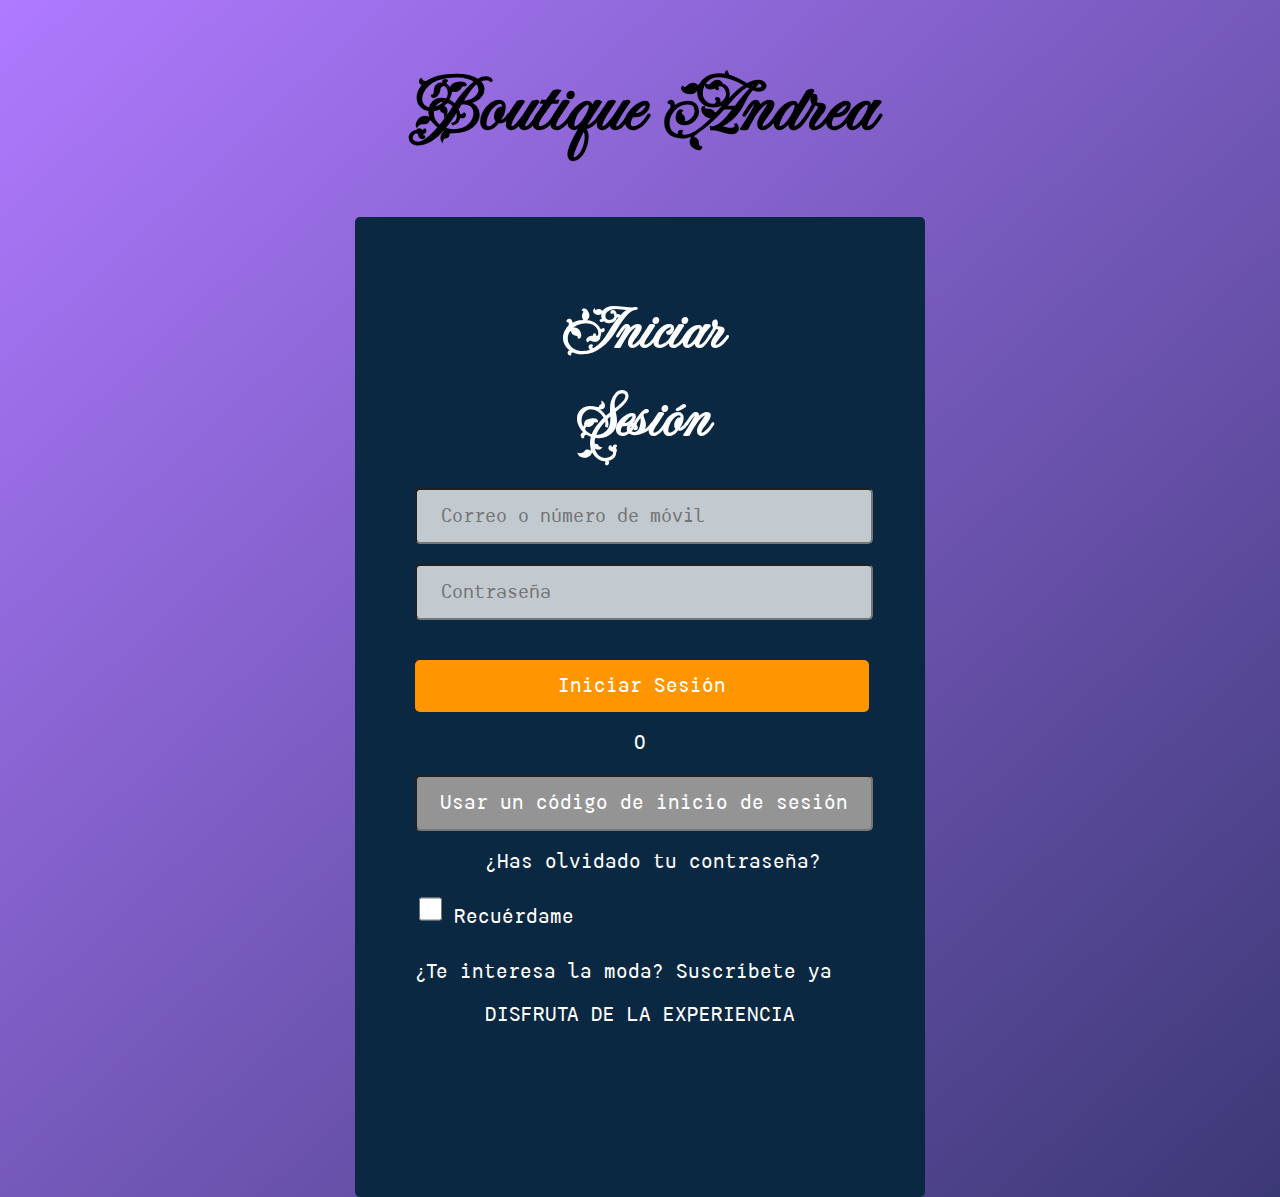
<file: inicio.html>
<!DOCTYPE html>
    <html lang="en">
    <head>
        <meta charset="UTF-8">
        <meta name="viewport" content="width=device-width, initial-scale=1.0">
        <title>Boutique Andrea</title>
        <link rel="stylesheet" href="css/estilos.css">
        <link rel="icon" href="img/flower_10364194.ico">
    </head>
    <body>
        <div class="pagina">
            <header>            
                <a href="index.html">
                    <h1>Boutique Andrea</h1>
                </a>
            </header>
            <div class="iniciarsesion">
                <h2>Iniciar Sesión</h2>
                <form>
                    <input type="text" name="Nombre" id="name"
                    placeholder="  Correo o número de móvil" autocomplete="off">
                    <input type="password" name="Contraseña" id="Contraseña"
                    placeholder="  Contraseña">
                    <input type="submit1" value="Iniciar Sesión">
                    <p class="o">O</p>
                    <input type="submit2" value="Usar un código de inicio de sesión">
                </form>
                <div class="olvidar">
                    <a href="#">¿Has olvidado tu contraseña?</a>
                </div>
                <div class="help">
                    <div class="check">
                        <input type="checkbox" name="Recordar" id="Recordar">
                        <p class="Recordar">Recuérdame</p>
                    </div>
                </div>
                <div class="footer-signin">
                    <p class="new"> ¿Te interesa la moda?<a href="#"> Suscríbete ya </a>
                    </p>
                    <p class="disfrute">DISFRUTA DE LA EXPERIENCIA
                </div>
            </div>
        </div>
    </body>
</html>
</file>
<file: css/estilos.css>
@font-face {
    font-family: Monorita;
    src: url("../font/HFMonorita-Regular.ttf");
} /*fuente para el texto de la página*/
@font-face{
    font-family: Flor;
    src: url("../font/FleurDeLeah-Regular.ttf");
} /*fuente solo para el nombre de la tienda*/
body{
    margin: 0;
    padding: 0;
    box-sizing: border-box;
    width: 100%;
    height: 100%;
    background-color: #F4F6FF;
    font-family: Monorita;
} 
header{/*Formato del encabezado*/
    width:100%;
    font-family: Flor;
    font-size: 1.5rem;
    display: flex;
    justify-content: space-evenly;
    padding: 30px, 20px, 40px, 20px;
    align-items: center;
}
header h1{
    color:black;
    justify-content: flex-start;
}
header img{
    margin-top: 45px;
    width: 50px;
    height: 50px;
    margin-right: 0px;
}
.botones{ /*Colocar boton inicio de sesión*/
    align-items: center;
    margin-top: -35px;
}
/*INICIO BOLSA COMPRA O CARRITO*/
.bolsa{/*Posicionamiento e imagen del icono bolsa*/
    position: relative;
    font-size: 40px;
    cursor: pointer;
    color: #0b2842;
}
.cuenta{/*Circulito con el contador de productos (necesita funcion javascript)*/
    width: 20px;
    height: 20px;
    background-color: rgb(255, 204, 0);
    font-family: Arial, Helvetica, sans-serif;
    font-size: 10px;
    color: #000000;
    display: flex;
    align-items: center;
    justify-content: center;
    border-radius: 50%;
    border: 1px solid #ffffff;
    position: absolute;
    right: -7px;
    bottom: 0px;
}
.carrito{/*desplegable de la bolsa*/
    font-family: Monorita;
    width:250px;
    height: 400px;
    position: absolute;
    right: 0px;
    top: 100%;
    box-shadow: 0 0 10px #1b246680;
    background-color: #F4F6FF;
    padding: 10px;
    border-radius: 5px;
    box-sizing: border-box;
    display: none;/*que no se vea asta que el cursor este encima*/
}
.bolsa:hover .carrito{
    display: block;/*se ve el desplegable*/
    position: absolute;
    z-index: 1;/*Carrrito por encima de carrusel*/
}
.carrito .arriba{
    width: 100%;
}
.arriba h2{
    font-size: 20px;
}
.arriba p{
   font-size: 10px; 
}
.carrito table{/*en esta sección se colocarian los productos (como no usamos javascript lo dejamos)*/
    width: 100%;
    height: 50px;
    background-color: #c5c2c2;
    margin-top: 20px;
    border-radius: 5px;
}
.abajo{
    width: 100%;
}
.abajo .precios{/*El dinero que gastaremos (hay que crear una función)*/
    width: 100%;
    display: flex;
    justify-content: space-between;
    padding:5px;
    margin-top: 15px;
    box-sizing: border-box;
    align-items: center;
}
.precios p{
    font-size: 10px;
}
.abajo .botonprecio{
    width: 100%;
}
.botonprecio button{/*Botones para pagar*/
    padding: 10px;
    width: 100%;
    font-size: 10px;
    background-color: rgb(21, 108, 108);
    color: #ffffff;
    margin-top: 5px;
    cursor: pointer;
}
.carrito .abajo .botonprecio button:active{
    background-color: #10375C;
}
.abajo a{
    display: flex;
    width: 100%;
    text-align: right;
    font-size: 10px;
    margin-top: 20px;
}
/*FIN CARRITO*/
/*En index opciones de MODA*/
.container-item a{/*Texto opciones*/
    font-size: 1.5rem;
    font-weight: bold;
}
a{
    text-decoration: none;
    color: black;
}
.container-item a:hover{/*animación texto*/
    text-decoration: underline;
    color: black;
}
img{
    max-width: 100%;
}
.container-items{
    justify-content: space-around;
    text-align: center;
    display: flex;
    gap: 20px;
    margin-bottom: 150px;
    margin-top: 150px;
}
.container-items img{
    width: 20vw;
    height: 40vh;
    object-fit: cover;
}
.footer{
    padding: 35px 40px 25px;
    background-color: #10375C;
    margin: 0%;
    width: 93.49%;
}
/*Fin menu moda*/
/*INICIO SESION*/
.pagina{
    background-image: linear-gradient(to right bottom, rgba(148, 72, 255, 0.715),
    rgba(7, 2, 79, 0.776));
    width: 100%;
    height: 100%;
    object-fit: cover;
}
.pagina a h1{
    font-size: 5rem;
}
.iniciarsesion{/*Estilo login*/
    background-color: #0b2842;
    border-radius: 5px;
    color: #ffffff;
    margin: auto auto auto;
    padding: 70px 60px 150px;
    width: 450px;
    font-family: Monorita;
}
@media (max-width:740px){
    .iniciarsesion{
        background: transparent;
        margin: 0;
        width: 100%;
        padding: 70px 40px 90px;
        border-bottom: 1px solid #000000;
    }
}
.iniciarsesion h2{
    margin: 0 0 25px;
    padding-right: 100px;
    font-size: 4rem;
    text-align: center;
    font-family: Flor;
}
.iniciarsesion input{/*Recuadros para rellenar información*/
    background-color: #ffffffc0;
    font-family: Monorita;
    font-size: 1.2rem;
    display: block;
    color: #fff;
    width: 100%;
    height: 50px;
    border-radius: 5px;
    margin-bottom: 20px;
}
@media (max-width:740px){
    .iniciarsesion input{
        background: transparent;
        margin: 30;
        width: 80%;
        border-bottom: 1px solid #949494;
    }
}
.iniciarsesion input[type="text"] 
.iniciarsesion input[type="password"]{
    border: 1px solid #949494;
    font-size: 80px;
    outline: none; 
}
.iniciarsesion input[type="submit1"]{/*Boton iniciar sesion*/
    background-color: rgb(255, 149, 0);
    border: none;
    font-size: 20px;
    margin-top: 40px;
    cursor: pointer;
    text-align: center;
}
.iniciarsesion input[type="submit1"]:hover{/*Animación iniciar sesión*/
    background-color: rgb(141, 85, 5);
}
.iniciarsesion p {
    text-align: center;
    font-size: 20px;
}
.iniciarsesion input[type="submit2"]{/*Boton olvidar contraseña*/
    background-color: #949494;
    font-size: 20px;
    margin-top: 20px;
    cursor: pointer;
    text-align: center;
}
.iniciarsesion input[type="submit2"]:hover{
    background-color: #646363;
}
.olvidar a{/*"enlace"*/
    text-decoration: none;
    text-align: center;
    color: #fff;
    font-size: 20px;
    padding-left: 70px;
}
.olvidar a:hover{
    text-decoration: underline;
}
.iniciarsesion .help{
    color: #949494;
    margin: 0;
    margin-top: 12px;
    padding: 0;
    font-size: 13px;
    display: flex;
    justify-content: space-between;
}
.iniciarsesion .help .check{
    display: flex;
    align-items: center;
}
.check input{
    width: 30px;
    height: 30px;
    cursor: pointer;
}
.check p {
    margin-left: 5px;
    width: 100%;
    font-size: 20px;
    color: #fff;
}
/*mensajes y enlaces finales inicio sesión*/
.footer-signin .new{
    margin-top: 12px;
    font-size: 20px;
    text-align: left;
}
.footer-signin .new a{
    color: #fff;
    text-decoration: none;
}
.footer-signin .new a:hover{
    text-decoration: underline;
}
.footer-signin p{
    text-align: center;
}
@media (max-width:740px){
    .footer-signin p{
        text-align:left;
        padding-right: 50px;
    }
}
/*FIN INICIO SESION*/
/*Carrusel de fotos*/
.carrusel{
    margin-bottom: 50px;
    display:flex;
    animation: carrusel 9s infinite;
    width: fit-content;
    gap:2vw;
    z-index: 0;/*El carrusel queda debajo del carrito de combra al desplegarse*/
}
.carrusel img{
    width: 30vw;
    height: 40vh;
    object-fit: cover;
}
@keyframes carrusel {/*Animacion movimiento*/
    0% {
        transform: translateX(0);
    }
   
    50% {
        transform: translateX(-50vw);
    }
    
    100%{
        transform: translateY(0vw)
    }
}
/*FIN CARRUSEL*/
/*PIE DE PAGINA CON INFORMACIÓN DE AYUDA*/
.footer-info{
    max-width: 1000px;
    margin: auto;
    color:#fff;
    font-size: 15px;
}
.footer-info p a{
    color: #fff;
    text-decoration: none;
}
.footer-info p a:hover{
    text-decoration: underline;
}
.footer-links{/*Links de ayuda*/
    margin: 20px 0;
    display: flex;
    flex-wrap: wrap;
    list-style-type: none;
}
.footer-links_item{
    width:250px;
    min-width: 200px;
}
.footer-links_item a{
    color: #fff;
    font-size: 10px;
}
.footer-info select{
    width: 120px;
    height: 50px; 
    background-color: #0b2842;
    border: 1px solid #ffffff;
    color: #fff;
    padding: 13px;  
    padding-left: 10px;
}
/*MODA MUJER, HOMBRE Y ADOLESCENTE*/
h2{
    font-size: 2rem;
    padding-left: 23%;
}
a h2:hover{
    text-decoration: underline;
}
.container-prod{
    position: relative;
    justify-content: space-around;
    place-items: center;
    display: grid;
    margin-bottom: 150px;
    margin-top: 150px;
}
.container-prod img{
    width: 30vw;
    height: 60vh;
    object-fit: cover;
    margin-top: 40px;
    
}
.detalles{/*desplegable con información*/
    position: absolute;
    padding: 25px ;
    display: flex;
    justify-content: center;
    align-items: center;
    gap: 24px;
    bottom: -15%;
}
details{
    display: inline-block;
    cursor: pointer;
    overflow: hidden;
    
}
details[open]{
  
    font-size: small;
    text-align: right;
    transition: height 0.3s ease;
    
}
details p{
    margin: 0%;
}
/*BOTON:AÑADIR CARRITO*/
button{
    background-color: #185488;
    color: #ffffff;
    border-radius: 10px;
    cursor: pointer;
}
button:hover{
    background-color: #0b2842
}
</file>
